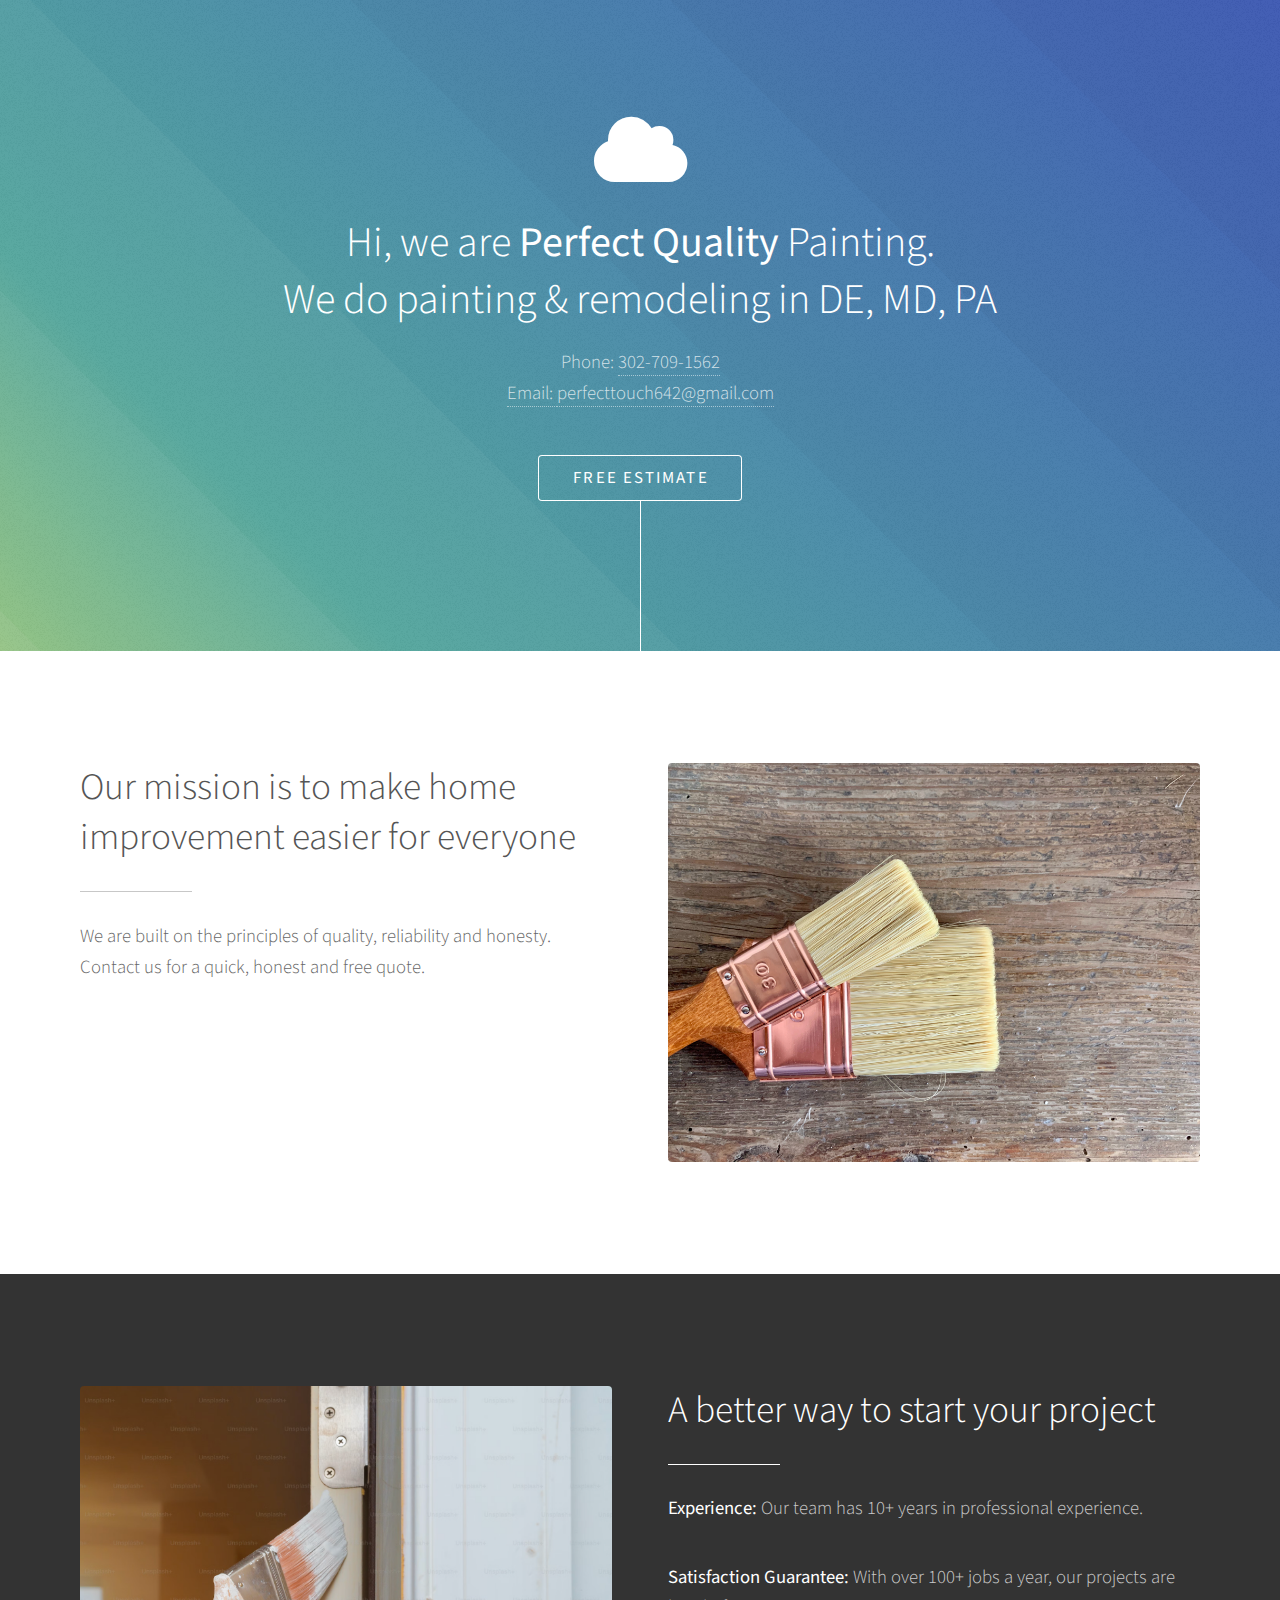
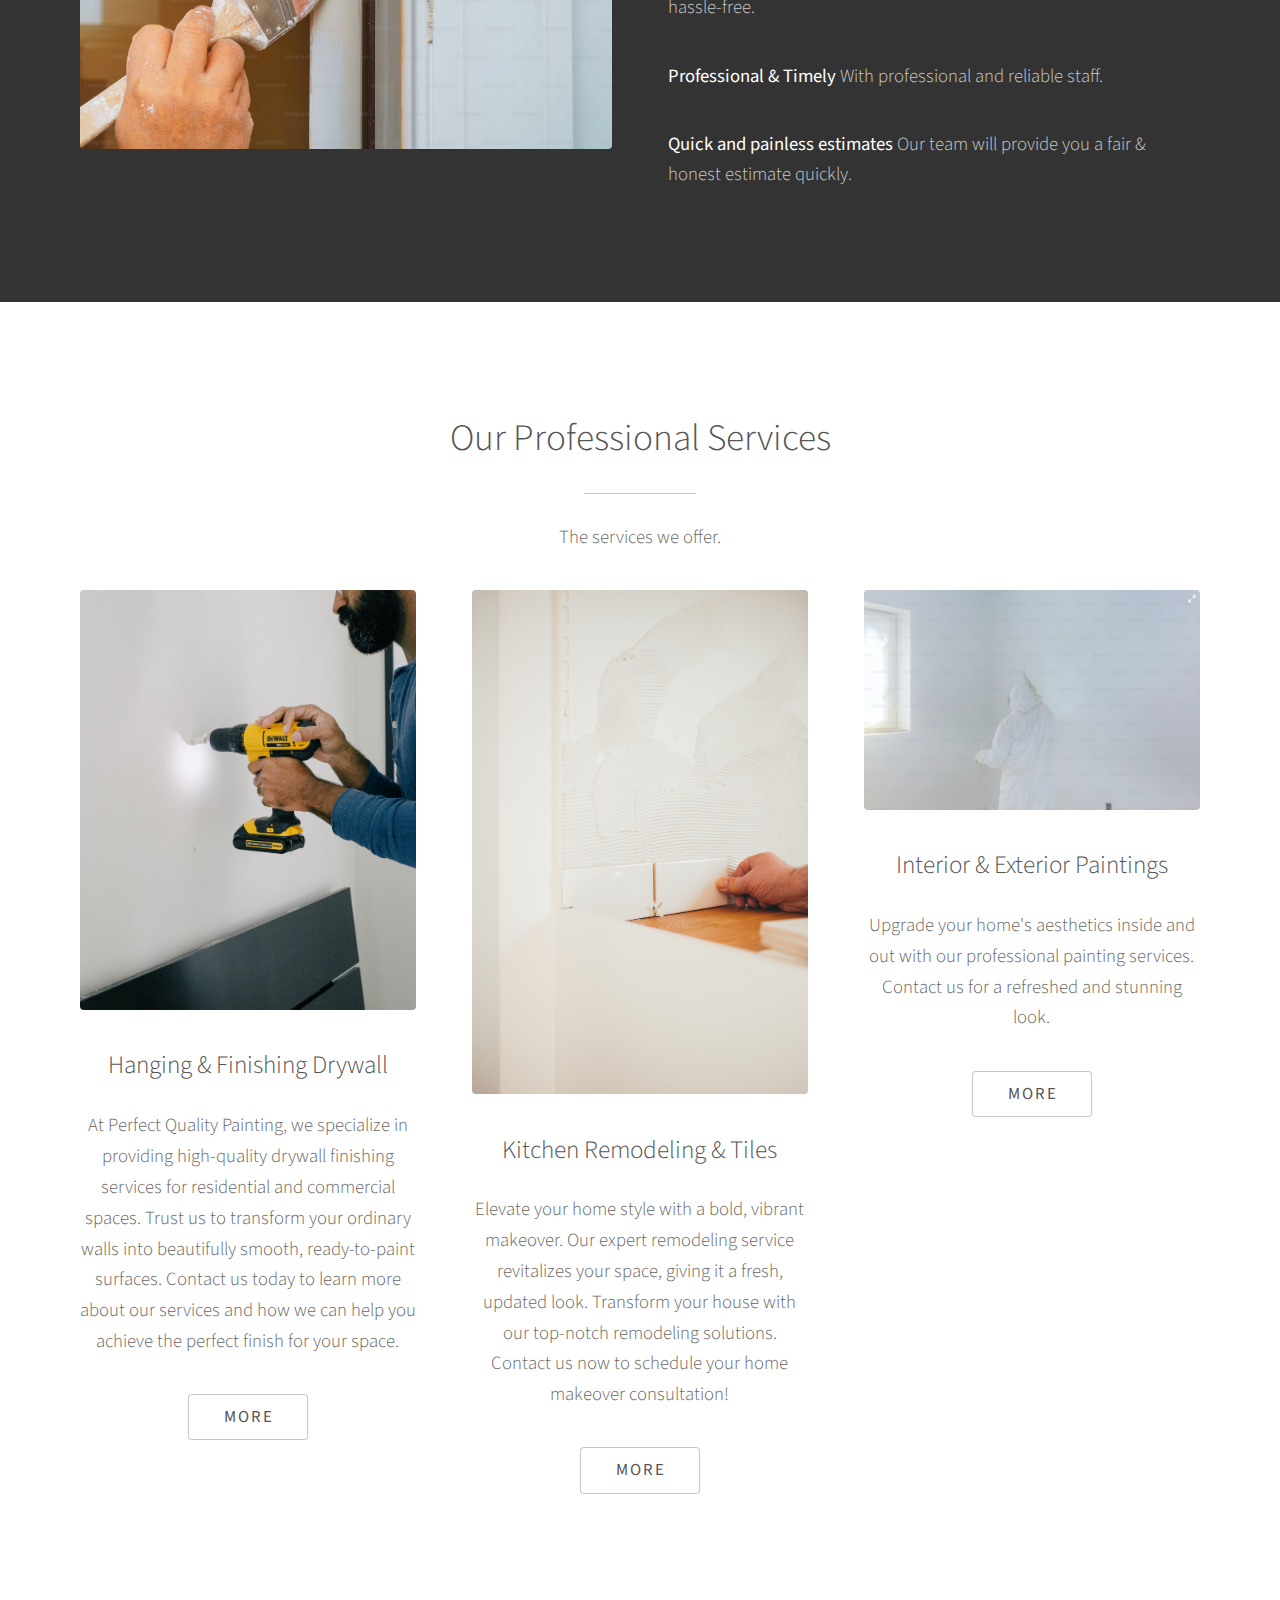
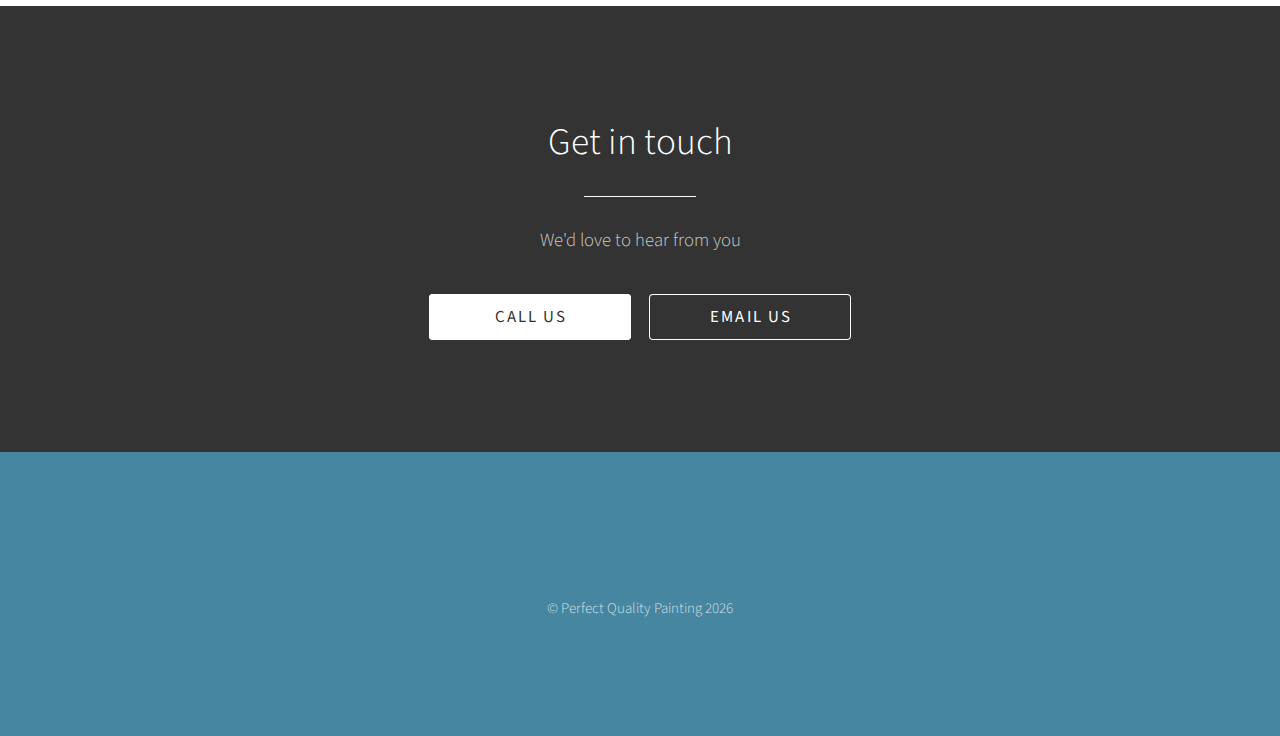
<file: index.html>
<!DOCTYPE HTML>
<html>
	<head>
		
		<meta charset="utf-8" />
		<meta name="viewport" content="width=device-width, initial-scale=1, user-scalable=no" />
		<link rel="stylesheet" href="assets/css/main.css" />
		
		<meta name="description" content="Perfect Quality Painting - Professional Painter Delaware, Pennsylvania, Maryland, New Jersey" />
		<meta name="author" content="Perfect Quality Painting - Professional Painter Delaware, Pennsylvania, Maryland, New Jersey" />
		<title>Perfect Quality Painting - Professional Painter Delaware</title><noscript><link rel="stylesheet" href="assets/css/noscript.css" /></noscript>
	</head>
	<body class="is-preload">

		<!-- Header -->
			<section id="header">
				<div class="inner">
					<span class="icon solid major fa-cloud"></span>
					<h1> Hi, we are <strong>Perfect Quality</strong> Painting. <br />
					We do painting & remodeling in DE, MD, PA </h1>
					<p> Phone: <a href="tel:+13027091562"> 302-709-1562 <br />
						Email: <a href="mailto:perfecttouch642@gmail.com"> perfecttouch642@gmail.com
					</a></p>
					<ul class="actions special">
						<li><a href="tel:+13027091562" class="button">Free Estimate</a></li>
					</ul>
				</div>
			</section>

		<!-- One -->
			<section id="one" class="main style1">
				<div class="container">
					<div class="row gtr-150">
						<div class="col-6 col-12-medium">
							<header class="major">
								<h2>Our mission is to make home improvement easier for everyone</h2>
							</header>
							<p>We are built on the principles of quality, reliability and honesty. 
								Contact us for a quick, honest and free quote.</p>
						</div>
						<div class="col-6 col-12-medium imp-medium">
							<span class="image fit"><img src="images/main.jpeg" alt="" /></span>
						</div>
					</div>
				</div>
			</section>

		<!-- Two -->
			<section id="two" class="main style2">
				<div class="container">
					<div class="row gtr-150">
						<div class="col-6 col-12-medium">
							<ul class="major-icons">
								<span class="image fit"><img src="images/paint.png" alt="" /></span>
							</ul>
						</div>
						<div class="col-6 col-12-medium">
							<header class="major">
								<h2>A better way to start your project</h2>
							</header>
							<p> <strong> Experience: </strong>
								Our team has 10+ years in professional experience.</p>
							<p> <strong> Satisfaction Guarantee: </strong> 
								With over 100+ jobs a year, our projects are hassle-free.</p>
							<p> <strong> Professional & Timely </strong>
								With professional and reliable staff.</p>
							<p> <strong> Quick and painless estimates </strong> Our team will provide you a fair & honest estimate quickly.</p>
						</div>
					</div>
				</div>
			</section>

		<!-- Three -->
			<section id="three" class="main style1 special">
				<div class="container">
					<header class="major">
						<h2>Our Professional Services</h2>
					</header>
					<p>The services we offer.</p>
					<div class="row gtr-150">
						<div class="col-4 col-12-medium">
							<span class="image fit"><img src="images/drywall.jpeg" alt="" /></span>
							<h3>Hanging & Finishing Drywall</h3>
							<p>At Perfect Quality Painting, we specialize in providing high-quality drywall finishing services for residential and commercial spaces. Trust us to transform your ordinary walls into beautifully smooth, ready-to-paint surfaces. Contact us today to learn more about our services and how we can help you achieve the perfect finish for your space.</p>
							<ul class="actions special">
								<li><a href="mailto:perfecttouch642@gmail.com" class="button">More</a></li>
							</ul>
						</div>
						<div class="col-4 col-12-medium">
							<span class="image fit"><img src="images/kitchen-tiles.jpeg" alt="" /></span>
							<h3>Kitchen Remodeling & Tiles </h3>
							<p>Elevate your home style with a bold, vibrant makeover. Our expert remodeling service revitalizes your space, giving it a fresh, updated look. Transform your house with our top-notch remodeling solutions. Contact us now to schedule your home makeover consultation!</p>
							<ul class="actions special">
								<li><a href="mailto:perfecttouch642@gmail.com" class="button">More</a></li>
							</ul>
						</div>
						<div class="col-4 col-12-medium">
							<span class="image fit"><img src="images/painting.png" alt="" /></span>
							<h3>Interior & Exterior Paintings</h3>
							<p>Upgrade your home's aesthetics inside and out with our professional painting services. Contact us for a refreshed and stunning look.</p>
							<ul class="actions special">
								<li><a href="mailto:perfecttouch642@gmail.com" class="button">More</a></li>
							</ul>
						</div>
					</div>
				</div>
			</section>

		<!-- Four -->
			<section id="four" class="main style2 special">
				<div class="container">
					<header class="major">
						<h2>Get in touch</h2>
					</header>
					<p>We'd love to hear from you</p>
					<ul class="actions special">
						<li><a href="tel:+13027091562" class="button wide primary">Call us</a></li>
						<li><a href="mailto:perfecttouch642@gmail.com" class="button wide">Email us</a></li>
					</ul>
				</div>
			</section>


		<!-- Footer -->
			<section id="footer">
				<ul class="copyright">
					<li>&copy; Perfect Quality Painting <script>document.write(new Date().getFullYear());</script> </li>
				</ul>
			</section>

		<!-- Scripts -->
			<script src="assets/js/jquery.min.js"></script>
			<script src="assets/js/jquery.scrolly.min.js"></script>
			<script src="assets/js/browser.min.js"></script>
			<script src="assets/js/breakpoints.min.js"></script>
			<script src="assets/js/util.js"></script>
			<script src="assets/js/main.js"></script>

	</body>
</html>
</file>
<file: assets/css/noscript.css>
/*
	Photon by HTML5 UP
	html5up.net | @ajlkn
	Free for personal and commercial use under the CCA 3.0 license (html5up.net/license)
*/

/* Header */

	body.is-preload #header .inner {
		-moz-transform: none;
		-webkit-transform: none;
		-ms-transform: none;
		transform: none;
		opacity: 1;
	}

		body.is-preload #header .inner .actions {
			-moz-transform: none;
			-webkit-transform: none;
			-ms-transform: none;
			transform: none;
			opacity: 1;
		}

	body.is-preload #header:after {
		opacity: 0;
	}
</file>
<file: assets/css/main.css>
@import url("fontawesome-all.min.css");
@import url("https://fonts.googleapis.com/css?family=Source+Sans+Pro:300,300italic,400,400italic");

/*
	Photon by HTML5 UP
	html5up.net | @ajlkn
	Free for personal and commercial use under the CCA 3.0 license (html5up.net/license)
*/

html, body, div, span, applet, object,
iframe, h1, h2, h3, h4, h5, h6, p, blockquote,
pre, a, abbr, acronym, address, big, cite,
code, del, dfn, em, img, ins, kbd, q, s, samp,
small, strike, strong, sub, sup, tt, var, b,
u, i, center, dl, dt, dd, ol, ul, li, fieldset,
form, label, legend, table, caption, tbody,
tfoot, thead, tr, th, td, article, aside,
canvas, details, embed, figure, figcaption,
footer, header, hgroup, menu, nav, output, ruby,
section, summary, time, mark, audio, video {
	margin: 0;
	padding: 0;
	border: 0;
	font-size: 100%;
	font: inherit;
	vertical-align: baseline;}

article, aside, details, figcaption, figure,
footer, header, hgroup, menu, nav, section {
	display: block;}

body {
	line-height: 1;
}

ol, ul {
	list-style: none;
}

blockquote, q {
	quotes: none;
}

	blockquote:before, blockquote:after, q:before, q:after {
		content: '';
		content: none;
	}

table {
	border-collapse: collapse;
	border-spacing: 0;
}

body {
	-webkit-text-size-adjust: none;
}

mark {
	background-color: transparent;
	color: inherit;
}

input::-moz-focus-inner {
	border: 0;
	padding: 0;
}

input, select, textarea {
	-moz-appearance: none;
	-webkit-appearance: none;
	-ms-appearance: none;
	appearance: none;
}

/* Basic */

	html {
		box-sizing: border-box;
	}

	*, *:before, *:after {
		box-sizing: inherit;
	}

	body {
		background: #fff;
	}

		body.is-preload *, body.is-preload *:before, body.is-preload *:after {
			-moz-animation: none !important;
			-webkit-animation: none !important;
			-ms-animation: none !important;
			animation: none !important;
			-moz-transition: none !important;
			-webkit-transition: none !important;
			-ms-transition: none !important;
			transition: none !important;
		}

	body, input, select, textarea {
		color: #666;
		font-family: "Source Sans Pro", Helvetica, sans-serif;
		font-size: 16pt;
		font-weight: 300;
		line-height: 1.65em;
	}

	a {
		-moz-transition: color 0.2s ease-in-out, border-color 0.2s ease-in-out;
		-webkit-transition: color 0.2s ease-in-out, border-color 0.2s ease-in-out;
		-ms-transition: color 0.2s ease-in-out, border-color 0.2s ease-in-out;
		transition: color 0.2s ease-in-out, border-color 0.2s ease-in-out;
		border-bottom: dotted 1px #666;
		color: inherit;
		text-decoration: none;
	}

		a:hover {
			border-bottom-color: transparent !important;
			color: #6bd4c8;
		}

	strong, b {
		color: #555;
		font-weight: 400;
	}

	em, i {
		font-style: italic;
	}

	p {
		margin: 0 0 2em 0;
	}

	h1, h2, h3, h4, h5, h6 {
		color: #555;
		line-height: 1em;
		margin: 0 0 1em 0;
	}

		h1 a, h2 a, h3 a, h4 a, h5 a, h6 a {
			color: inherit;
			text-decoration: none;
		}

	h1 {
		font-size: 2.25em;
		line-height: 1.35em;
	}

	h2 {
		font-size: 2em;
		line-height: 1.35em;
	}

	h3 {
		font-size: 1.35em;
		line-height: 1.5em;
	}

	h4 {
		font-size: 1.25em;
		line-height: 1.5em;
	}

	h5 {
		font-size: 0.9em;
		line-height: 1.5em;
	}

	h6 {
		font-size: 0.7em;
		line-height: 1.5em;
	}

	sub {
		font-size: 0.8em;
		position: relative;
		top: 0.5em;
	}

	sup {
		font-size: 0.8em;
		position: relative;
		top: -0.5em;
	}

	hr {
		border: 0;
		border-bottom: solid 1px rgba(144, 144, 144, 0.5);
		margin: 2em 0;
	}

		hr.major {
			margin: 3em 0;
		}

	blockquote {
		border-left: solid 4px rgba(144, 144, 144, 0.5);
		font-style: italic;
		margin: 0 0 2em 0;
		padding: 0.5em 0 0.5em 2em;
	}

	code {
		background: rgba(144, 144, 144, 0.075);
		border-radius: 4px;
		border: solid 1px rgba(144, 144, 144, 0.5);
		font-family: "Courier New", monospace;
		font-size: 0.9em;
		margin: 0 0.25em;
		padding: 0.25em 0.65em;
	}

	pre {
		-webkit-overflow-scrolling: touch;
		font-family: "Courier New", monospace;
		font-size: 0.9em;
		margin: 0 0 2em 0;
	}

		pre code {
			display: block;
			line-height: 1.75em;
			padding: 1em 1.5em;
			overflow-x: auto;
		}

	.align-left {
		text-align: left;
	}

	.align-center {
		text-align: center;
	}

	.align-right {
		text-align: right;
	}

/* Container */

	.container {
		margin: 0 auto;
		max-width: calc(100% - 4em);
		width: 60em;
	}

		.container.xsmall {
			width: 15em;
		}

		.container.small {
			width: 30em;
		}

		.container.medium {
			width: 45em;
		}

		.container.large {
			width: 75em;
		}

		.container.xlarge {
			width: 90em;
		}

		.container.max {
			width: 100%;
		}

		@media screen and (max-width: 980px) {

			.container {
				max-width: 100% !important;
				width: 100% !important;
			}

		}

		@media screen and (max-width: 480px) {

			.container {
				max-width: calc(100% - 3em);
			}

		}

/* Row */

	.row {
		display: flex;
		flex-wrap: wrap;
		box-sizing: border-box;
		align-items: stretch;
	}

		.row > * {
			box-sizing: border-box;
		}

		.row.gtr-uniform > * > :last-child {
			margin-bottom: 0;
		}

		.row.aln-left {
			justify-content: flex-start;
		}

		.row.aln-center {
			justify-content: center;
		}

		.row.aln-right {
			justify-content: flex-end;
		}

		.row.aln-top {
			align-items: flex-start;
		}

		.row.aln-middle {
			align-items: center;
		}

		.row.aln-bottom {
			align-items: flex-end;
		}

		.row > .imp {
			order: -1;
		}

		.row > .col-1 {
			width: 8.33333%;
		}

		.row > .off-1 {
			margin-left: 8.33333%;
		}

		.row > .col-2 {
			width: 16.66667%;
		}

		.row > .off-2 {
			margin-left: 16.66667%;
		}

		.row > .col-3 {
			width: 25%;
		}

		.row > .off-3 {
			margin-left: 25%;
		}

		.row > .col-4 {
			width: 33.33333%;
		}

		.row > .off-4 {
			margin-left: 33.33333%;
		}

		.row > .col-5 {
			width: 41.66667%;
		}

		.row > .off-5 {
			margin-left: 41.66667%;
		}

		.row > .col-6 {
			width: 50%;
		}

		.row > .off-6 {
			margin-left: 50%;
		}

		.row > .col-7 {
			width: 58.33333%;
		}

		.row > .off-7 {
			margin-left: 58.33333%;
		}

		.row > .col-8 {
			width: 66.66667%;
		}

		.row > .off-8 {
			margin-left: 66.66667%;
		}

		.row > .col-9 {
			width: 75%;
		}

		.row > .off-9 {
			margin-left: 75%;
		}

		.row > .col-10 {
			width: 83.33333%;
		}

		.row > .off-10 {
			margin-left: 83.33333%;
		}

		.row > .col-11 {
			width: 91.66667%;
		}

		.row > .off-11 {
			margin-left: 91.66667%;
		}

		.row > .col-12 {
			width: 100%;
		}

		.row > .off-12 {
			margin-left: 100%;
		}

		.row.gtr-0 {
			margin-top: 0;
			margin-left: 0em;
		}

			.row.gtr-0 > * {
				padding: 0 0 0 0em;
			}

			.row.gtr-0.gtr-uniform {
				margin-top: 0em;
			}

				.row.gtr-0.gtr-uniform > * {
					padding-top: 0em;
				}

		.row.gtr-25 {
			margin-top: 0;
			margin-left: -0.5em;
		}

			.row.gtr-25 > * {
				padding: 0 0 0 0.5em;
			}

			.row.gtr-25.gtr-uniform {
				margin-top: -0.5em;
			}

				.row.gtr-25.gtr-uniform > * {
					padding-top: 0.5em;
				}

		.row.gtr-50 {
			margin-top: 0;
			margin-left: -1em;
		}

			.row.gtr-50 > * {
				padding: 0 0 0 1em;
			}

			.row.gtr-50.gtr-uniform {
				margin-top: -1em;
			}

				.row.gtr-50.gtr-uniform > * {
					padding-top: 1em;
				}

		.row {
			margin-top: 0;
			margin-left: -2em;
		}

			.row > * {
				padding: 0 0 0 2em;
			}

			.row.gtr-uniform {
				margin-top: -2em;
			}

				.row.gtr-uniform > * {
					padding-top: 2em;
				}

		.row.gtr-150 {
			margin-top: 0;
			margin-left: -3em;
		}

			.row.gtr-150 > * {
				padding: 0 0 0 3em;
			}

			.row.gtr-150.gtr-uniform {
				margin-top: -3em;
			}

				.row.gtr-150.gtr-uniform > * {
					padding-top: 3em;
				}

		.row.gtr-200 {
			margin-top: 0;
			margin-left: -4em;
		}

			.row.gtr-200 > * {
				padding: 0 0 0 4em;
			}

			.row.gtr-200.gtr-uniform {
				margin-top: -4em;
			}

				.row.gtr-200.gtr-uniform > * {
					padding-top: 4em;
				}

		@media screen and (max-width: 1680px) {

			.row {
				display: flex;
				flex-wrap: wrap;
				box-sizing: border-box;
				align-items: stretch;
			}

				.row > * {
					box-sizing: border-box;
				}

				.row.gtr-uniform > * > :last-child {
					margin-bottom: 0;
				}

				.row.aln-left {
					justify-content: flex-start;
				}

				.row.aln-center {
					justify-content: center;
				}

				.row.aln-right {
					justify-content: flex-end;
				}

				.row.aln-top {
					align-items: flex-start;
				}

				.row.aln-middle {
					align-items: center;
				}

				.row.aln-bottom {
					align-items: flex-end;
				}

				.row > .imp-xlarge {
					order: -1;
				}

				.row > .col-1-xlarge {
					width: 8.33333%;
				}

				.row > .off-1-xlarge {
					margin-left: 8.33333%;
				}

				.row > .col-2-xlarge {
					width: 16.66667%;
				}

				.row > .off-2-xlarge {
					margin-left: 16.66667%;
				}

				.row > .col-3-xlarge {
					width: 25%;
				}

				.row > .off-3-xlarge {
					margin-left: 25%;
				}

				.row > .col-4-xlarge {
					width: 33.33333%;
				}

				.row > .off-4-xlarge {
					margin-left: 33.33333%;
				}

				.row > .col-5-xlarge {
					width: 41.66667%;
				}

				.row > .off-5-xlarge {
					margin-left: 41.66667%;
				}

				.row > .col-6-xlarge {
					width: 50%;
				}

				.row > .off-6-xlarge {
					margin-left: 50%;
				}

				.row > .col-7-xlarge {
					width: 58.33333%;
				}

				.row > .off-7-xlarge {
					margin-left: 58.33333%;
				}

				.row > .col-8-xlarge {
					width: 66.66667%;
				}

				.row > .off-8-xlarge {
					margin-left: 66.66667%;
				}

				.row > .col-9-xlarge {
					width: 75%;
				}

				.row > .off-9-xlarge {
					margin-left: 75%;
				}

				.row > .col-10-xlarge {
					width: 83.33333%;
				}

				.row > .off-10-xlarge {
					margin-left: 83.33333%;
				}

				.row > .col-11-xlarge {
					width: 91.66667%;
				}

				.row > .off-11-xlarge {
					margin-left: 91.66667%;
				}

				.row > .col-12-xlarge {
					width: 100%;
				}

				.row > .off-12-xlarge {
					margin-left: 100%;
				}

				.row.gtr-0 {
					margin-top: 0;
					margin-left: 0em;
				}

					.row.gtr-0 > * {
						padding: 0 0 0 0em;
					}

					.row.gtr-0.gtr-uniform {
						margin-top: 0em;
					}

						.row.gtr-0.gtr-uniform > * {
							padding-top: 0em;
						}

				.row.gtr-25 {
					margin-top: 0;
					margin-left: -0.5em;
				}

					.row.gtr-25 > * {
						padding: 0 0 0 0.5em;
					}

					.row.gtr-25.gtr-uniform {
						margin-top: -0.5em;
					}

						.row.gtr-25.gtr-uniform > * {
							padding-top: 0.5em;
						}

				.row.gtr-50 {
					margin-top: 0;
					margin-left: -1em;
				}

					.row.gtr-50 > * {
						padding: 0 0 0 1em;
					}

					.row.gtr-50.gtr-uniform {
						margin-top: -1em;
					}

						.row.gtr-50.gtr-uniform > * {
							padding-top: 1em;
						}

				.row {
					margin-top: 0;
					margin-left: -2em;
				}

					.row > * {
						padding: 0 0 0 2em;
					}

					.row.gtr-uniform {
						margin-top: -2em;
					}

						.row.gtr-uniform > * {
							padding-top: 2em;
						}

				.row.gtr-150 {
					margin-top: 0;
					margin-left: -3em;
				}

					.row.gtr-150 > * {
						padding: 0 0 0 3em;
					}

					.row.gtr-150.gtr-uniform {
						margin-top: -3em;
					}

						.row.gtr-150.gtr-uniform > * {
							padding-top: 3em;
						}

				.row.gtr-200 {
					margin-top: 0;
					margin-left: -4em;
				}

					.row.gtr-200 > * {
						padding: 0 0 0 4em;
					}

					.row.gtr-200.gtr-uniform {
						margin-top: -4em;
					}

						.row.gtr-200.gtr-uniform > * {
							padding-top: 4em;
						}

		}

		@media screen and (max-width: 1140px) {

			.row {
				display: flex;
				flex-wrap: wrap;
				box-sizing: border-box;
				align-items: stretch;
			}

				.row > * {
					box-sizing: border-box;
				}

				.row.gtr-uniform > * > :last-child {
					margin-bottom: 0;
				}

				.row.aln-left {
					justify-content: flex-start;
				}

				.row.aln-center {
					justify-content: center;
				}

				.row.aln-right {
					justify-content: flex-end;
				}

				.row.aln-top {
					align-items: flex-start;
				}

				.row.aln-middle {
					align-items: center;
				}

				.row.aln-bottom {
					align-items: flex-end;
				}

				.row > .imp-large {
					order: -1;
				}

				.row > .col-1-large {
					width: 8.33333%;
				}

				.row > .off-1-large {
					margin-left: 8.33333%;
				}

				.row > .col-2-large {
					width: 16.66667%;
				}

				.row > .off-2-large {
					margin-left: 16.66667%;
				}

				.row > .col-3-large {
					width: 25%;
				}

				.row > .off-3-large {
					margin-left: 25%;
				}

				.row > .col-4-large {
					width: 33.33333%;
				}

				.row > .off-4-large {
					margin-left: 33.33333%;
				}

				.row > .col-5-large {
					width: 41.66667%;
				}

				.row > .off-5-large {
					margin-left: 41.66667%;
				}

				.row > .col-6-large {
					width: 50%;
				}

				.row > .off-6-large {
					margin-left: 50%;
				}

				.row > .col-7-large {
					width: 58.33333%;
				}

				.row > .off-7-large {
					margin-left: 58.33333%;
				}

				.row > .col-8-large {
					width: 66.66667%;
				}

				.row > .off-8-large {
					margin-left: 66.66667%;
				}

				.row > .col-9-large {
					width: 75%;
				}

				.row > .off-9-large {
					margin-left: 75%;
				}

				.row > .col-10-large {
					width: 83.33333%;
				}

				.row > .off-10-large {
					margin-left: 83.33333%;
				}

				.row > .col-11-large {
					width: 91.66667%;
				}

				.row > .off-11-large {
					margin-left: 91.66667%;
				}

				.row > .col-12-large {
					width: 100%;
				}

				.row > .off-12-large {
					margin-left: 100%;
				}

				.row.gtr-0 {
					margin-top: 0;
					margin-left: 0em;
				}

					.row.gtr-0 > * {
						padding: 0 0 0 0em;
					}

					.row.gtr-0.gtr-uniform {
						margin-top: 0em;
					}

						.row.gtr-0.gtr-uniform > * {
							padding-top: 0em;
						}

				.row.gtr-25 {
					margin-top: 0;
					margin-left: -0.5em;
				}

					.row.gtr-25 > * {
						padding: 0 0 0 0.5em;
					}

					.row.gtr-25.gtr-uniform {
						margin-top: -0.5em;
					}

						.row.gtr-25.gtr-uniform > * {
							padding-top: 0.5em;
						}

				.row.gtr-50 {
					margin-top: 0;
					margin-left: -1em;
				}

					.row.gtr-50 > * {
						padding: 0 0 0 1em;
					}

					.row.gtr-50.gtr-uniform {
						margin-top: -1em;
					}

						.row.gtr-50.gtr-uniform > * {
							padding-top: 1em;
						}

				.row {
					margin-top: 0;
					margin-left: -2em;
				}

					.row > * {
						padding: 0 0 0 2em;
					}

					.row.gtr-uniform {
						margin-top: -2em;
					}

						.row.gtr-uniform > * {
							padding-top: 2em;
						}

				.row.gtr-150 {
					margin-top: 0;
					margin-left: -3em;
				}

					.row.gtr-150 > * {
						padding: 0 0 0 3em;
					}

					.row.gtr-150.gtr-uniform {
						margin-top: -3em;
					}

						.row.gtr-150.gtr-uniform > * {
							padding-top: 3em;
						}

				.row.gtr-200 {
					margin-top: 0;
					margin-left: -4em;
				}

					.row.gtr-200 > * {
						padding: 0 0 0 4em;
					}

					.row.gtr-200.gtr-uniform {
						margin-top: -4em;
					}

						.row.gtr-200.gtr-uniform > * {
							padding-top: 4em;
						}

		}

		@media screen and (max-width: 980px) {

			.row {
				display: flex;
				flex-wrap: wrap;
				box-sizing: border-box;
				align-items: stretch;
			}

				.row > * {
					box-sizing: border-box;
				}

				.row.gtr-uniform > * > :last-child {
					margin-bottom: 0;
				}

				.row.aln-left {
					justify-content: flex-start;
				}

				.row.aln-center {
					justify-content: center;
				}

				.row.aln-right {
					justify-content: flex-end;
				}

				.row.aln-top {
					align-items: flex-start;
				}

				.row.aln-middle {
					align-items: center;
				}

				.row.aln-bottom {
					align-items: flex-end;
				}

				.row > .imp-medium {
					order: -1;
				}

				.row > .col-1-medium {
					width: 8.33333%;
				}

				.row > .off-1-medium {
					margin-left: 8.33333%;
				}

				.row > .col-2-medium {
					width: 16.66667%;
				}

				.row > .off-2-medium {
					margin-left: 16.66667%;
				}

				.row > .col-3-medium {
					width: 25%;
				}

				.row > .off-3-medium {
					margin-left: 25%;
				}

				.row > .col-4-medium {
					width: 33.33333%;
				}

				.row > .off-4-medium {
					margin-left: 33.33333%;
				}

				.row > .col-5-medium {
					width: 41.66667%;
				}

				.row > .off-5-medium {
					margin-left: 41.66667%;
				}

				.row > .col-6-medium {
					width: 50%;
				}

				.row > .off-6-medium {
					margin-left: 50%;
				}

				.row > .col-7-medium {
					width: 58.33333%;
				}

				.row > .off-7-medium {
					margin-left: 58.33333%;
				}

				.row > .col-8-medium {
					width: 66.66667%;
				}

				.row > .off-8-medium {
					margin-left: 66.66667%;
				}

				.row > .col-9-medium {
					width: 75%;
				}

				.row > .off-9-medium {
					margin-left: 75%;
				}

				.row > .col-10-medium {
					width: 83.33333%;
				}

				.row > .off-10-medium {
					margin-left: 83.33333%;
				}

				.row > .col-11-medium {
					width: 91.66667%;
				}

				.row > .off-11-medium {
					margin-left: 91.66667%;
				}

				.row > .col-12-medium {
					width: 100%;
				}

				.row > .off-12-medium {
					margin-left: 100%;
				}

				.row.gtr-0 {
					margin-top: 0;
					margin-left: 0em;
				}

					.row.gtr-0 > * {
						padding: 0 0 0 0em;
					}

					.row.gtr-0.gtr-uniform {
						margin-top: 0em;
					}

						.row.gtr-0.gtr-uniform > * {
							padding-top: 0em;
						}

				.row.gtr-25 {
					margin-top: 0;
					margin-left: -0.5em;
				}

					.row.gtr-25 > * {
						padding: 0 0 0 0.5em;
					}

					.row.gtr-25.gtr-uniform {
						margin-top: -0.5em;
					}

						.row.gtr-25.gtr-uniform > * {
							padding-top: 0.5em;
						}

				.row.gtr-50 {
					margin-top: 0;
					margin-left: -1em;
				}

					.row.gtr-50 > * {
						padding: 0 0 0 1em;
					}

					.row.gtr-50.gtr-uniform {
						margin-top: -1em;
					}

						.row.gtr-50.gtr-uniform > * {
							padding-top: 1em;
						}

				.row {
					margin-top: 0;
					margin-left: -2em;
				}

					.row > * {
						padding: 0 0 0 2em;
					}

					.row.gtr-uniform {
						margin-top: -2em;
					}

						.row.gtr-uniform > * {
							padding-top: 2em;
						}

				.row.gtr-150 {
					margin-top: 0;
					margin-left: -3em;
				}

					.row.gtr-150 > * {
						padding: 0 0 0 3em;
					}

					.row.gtr-150.gtr-uniform {
						margin-top: -3em;
					}

						.row.gtr-150.gtr-uniform > * {
							padding-top: 3em;
						}

				.row.gtr-200 {
					margin-top: 0;
					margin-left: -4em;
				}

					.row.gtr-200 > * {
						padding: 0 0 0 4em;
					}

					.row.gtr-200.gtr-uniform {
						margin-top: -4em;
					}

						.row.gtr-200.gtr-uniform > * {
							padding-top: 4em;
						}

		}

		@media screen and (max-width: 736px) {

			.row {
				display: flex;
				flex-wrap: wrap;
				box-sizing: border-box;
				align-items: stretch;
			}

				.row > * {
					box-sizing: border-box;
				}

				.row.gtr-uniform > * > :last-child {
					margin-bottom: 0;
				}

				.row.aln-left {
					justify-content: flex-start;
				}

				.row.aln-center {
					justify-content: center;
				}

				.row.aln-right {
					justify-content: flex-end;
				}

				.row.aln-top {
					align-items: flex-start;
				}

				.row.aln-middle {
					align-items: center;
				}

				.row.aln-bottom {
					align-items: flex-end;
				}

				.row > .imp-small {
					order: -1;
				}

				.row > .col-1-small {
					width: 8.33333%;
				}

				.row > .off-1-small {
					margin-left: 8.33333%;
				}

				.row > .col-2-small {
					width: 16.66667%;
				}

				.row > .off-2-small {
					margin-left: 16.66667%;
				}

				.row > .col-3-small {
					width: 25%;
				}

				.row > .off-3-small {
					margin-left: 25%;
				}

				.row > .col-4-small {
					width: 33.33333%;
				}

				.row > .off-4-small {
					margin-left: 33.33333%;
				}

				.row > .col-5-small {
					width: 41.66667%;
				}

				.row > .off-5-small {
					margin-left: 41.66667%;
				}

				.row > .col-6-small {
					width: 50%;
				}

				.row > .off-6-small {
					margin-left: 50%;
				}

				.row > .col-7-small {
					width: 58.33333%;
				}

				.row > .off-7-small {
					margin-left: 58.33333%;
				}

				.row > .col-8-small {
					width: 66.66667%;
				}

				.row > .off-8-small {
					margin-left: 66.66667%;
				}

				.row > .col-9-small {
					width: 75%;
				}

				.row > .off-9-small {
					margin-left: 75%;
				}

				.row > .col-10-small {
					width: 83.33333%;
				}

				.row > .off-10-small {
					margin-left: 83.33333%;
				}

				.row > .col-11-small {
					width: 91.66667%;
				}

				.row > .off-11-small {
					margin-left: 91.66667%;
				}

				.row > .col-12-small {
					width: 100%;
				}

				.row > .off-12-small {
					margin-left: 100%;
				}

				.row.gtr-0 {
					margin-top: 0;
					margin-left: 0em;
				}

					.row.gtr-0 > * {
						padding: 0 0 0 0em;
					}

					.row.gtr-0.gtr-uniform {
						margin-top: 0em;
					}

						.row.gtr-0.gtr-uniform > * {
							padding-top: 0em;
						}

				.row.gtr-25 {
					margin-top: 0;
					margin-left: -0.5em;
				}

					.row.gtr-25 > * {
						padding: 0 0 0 0.5em;
					}

					.row.gtr-25.gtr-uniform {
						margin-top: -0.5em;
					}

						.row.gtr-25.gtr-uniform > * {
							padding-top: 0.5em;
						}

				.row.gtr-50 {
					margin-top: 0;
					margin-left: -1em;
				}

					.row.gtr-50 > * {
						padding: 0 0 0 1em;
					}

					.row.gtr-50.gtr-uniform {
						margin-top: -1em;
					}

						.row.gtr-50.gtr-uniform > * {
							padding-top: 1em;
						}

				.row {
					margin-top: 0;
					margin-left: -2em;
				}

					.row > * {
						padding: 0 0 0 2em;
					}

					.row.gtr-uniform {
						margin-top: -2em;
					}

						.row.gtr-uniform > * {
							padding-top: 2em;
						}

				.row.gtr-150 {
					margin-top: 0;
					margin-left: -3em;
				}

					.row.gtr-150 > * {
						padding: 0 0 0 3em;
					}

					.row.gtr-150.gtr-uniform {
						margin-top: -3em;
					}

						.row.gtr-150.gtr-uniform > * {
							padding-top: 3em;
						}

				.row.gtr-200 {
					margin-top: 0;
					margin-left: -4em;
				}

					.row.gtr-200 > * {
						padding: 0 0 0 4em;
					}

					.row.gtr-200.gtr-uniform {
						margin-top: -4em;
					}

						.row.gtr-200.gtr-uniform > * {
							padding-top: 4em;
						}

		}

		@media screen and (max-width: 480px) {

			.row {
				display: flex;
				flex-wrap: wrap;
				box-sizing: border-box;
				align-items: stretch;
			}

				.row > * {
					box-sizing: border-box;
				}

				.row.gtr-uniform > * > :last-child {
					margin-bottom: 0;
				}

				.row.aln-left {
					justify-content: flex-start;
				}

				.row.aln-center {
					justify-content: center;
				}

				.row.aln-right {
					justify-content: flex-end;
				}

				.row.aln-top {
					align-items: flex-start;
				}

				.row.aln-middle {
					align-items: center;
				}

				.row.aln-bottom {
					align-items: flex-end;
				}

				.row > .imp-xsmall {
					order: -1;
				}

				.row > .col-1-xsmall {
					width: 8.33333%;
				}

				.row > .off-1-xsmall {
					margin-left: 8.33333%;
				}

				.row > .col-2-xsmall {
					width: 16.66667%;
				}

				.row > .off-2-xsmall {
					margin-left: 16.66667%;
				}

				.row > .col-3-xsmall {
					width: 25%;
				}

				.row > .off-3-xsmall {
					margin-left: 25%;
				}

				.row > .col-4-xsmall {
					width: 33.33333%;
				}

				.row > .off-4-xsmall {
					margin-left: 33.33333%;
				}

				.row > .col-5-xsmall {
					width: 41.66667%;
				}

				.row > .off-5-xsmall {
					margin-left: 41.66667%;
				}

				.row > .col-6-xsmall {
					width: 50%;
				}

				.row > .off-6-xsmall {
					margin-left: 50%;
				}

				.row > .col-7-xsmall {
					width: 58.33333%;
				}

				.row > .off-7-xsmall {
					margin-left: 58.33333%;
				}

				.row > .col-8-xsmall {
					width: 66.66667%;
				}

				.row > .off-8-xsmall {
					margin-left: 66.66667%;
				}

				.row > .col-9-xsmall {
					width: 75%;
				}

				.row > .off-9-xsmall {
					margin-left: 75%;
				}

				.row > .col-10-xsmall {
					width: 83.33333%;
				}

				.row > .off-10-xsmall {
					margin-left: 83.33333%;
				}

				.row > .col-11-xsmall {
					width: 91.66667%;
				}

				.row > .off-11-xsmall {
					margin-left: 91.66667%;
				}

				.row > .col-12-xsmall {
					width: 100%;
				}

				.row > .off-12-xsmall {
					margin-left: 100%;
				}

				.row.gtr-0 {
					margin-top: 0;
					margin-left: 0em;
				}

					.row.gtr-0 > * {
						padding: 0 0 0 0em;
					}

					.row.gtr-0.gtr-uniform {
						margin-top: 0em;
					}

						.row.gtr-0.gtr-uniform > * {
							padding-top: 0em;
						}

				.row.gtr-25 {
					margin-top: 0;
					margin-left: -0.5em;
				}

					.row.gtr-25 > * {
						padding: 0 0 0 0.5em;
					}

					.row.gtr-25.gtr-uniform {
						margin-top: -0.5em;
					}

						.row.gtr-25.gtr-uniform > * {
							padding-top: 0.5em;
						}

				.row.gtr-50 {
					margin-top: 0;
					margin-left: -1em;
				}

					.row.gtr-50 > * {
						padding: 0 0 0 1em;
					}

					.row.gtr-50.gtr-uniform {
						margin-top: -1em;
					}

						.row.gtr-50.gtr-uniform > * {
							padding-top: 1em;
						}

				.row {
					margin-top: 0;
					margin-left: -2em;
				}

					.row > * {
						padding: 0 0 0 2em;
					}

					.row.gtr-uniform {
						margin-top: -2em;
					}

						.row.gtr-uniform > * {
							padding-top: 2em;
						}

				.row.gtr-150 {
					margin-top: 0;
					margin-left: -3em;
				}

					.row.gtr-150 > * {
						padding: 0 0 0 3em;
					}

					.row.gtr-150.gtr-uniform {
						margin-top: -3em;
					}

						.row.gtr-150.gtr-uniform > * {
							padding-top: 3em;
						}

				.row.gtr-200 {
					margin-top: 0;
					margin-left: -4em;
				}

					.row.gtr-200 > * {
						padding: 0 0 0 4em;
					}

					.row.gtr-200.gtr-uniform {
						margin-top: -4em;
					}

						.row.gtr-200.gtr-uniform > * {
							padding-top: 4em;
						}

		}

		@media screen and (max-width: 320px) {

			.row {
				display: flex;
				flex-wrap: wrap;
				box-sizing: border-box;
				align-items: stretch;
			}

				.row > * {
					box-sizing: border-box;
				}

				.row.gtr-uniform > * > :last-child {
					margin-bottom: 0;
				}

				.row.aln-left {
					justify-content: flex-start;
				}

				.row.aln-center {
					justify-content: center;
				}

				.row.aln-right {
					justify-content: flex-end;
				}

				.row.aln-top {
					align-items: flex-start;
				}

				.row.aln-middle {
					align-items: center;
				}

				.row.aln-bottom {
					align-items: flex-end;
				}

				.row > .imp-xxsmall {
					order: -1;
				}

				.row > .col-1-xxsmall {
					width: 8.33333%;
				}

				.row > .off-1-xxsmall {
					margin-left: 8.33333%;
				}

				.row > .col-2-xxsmall {
					width: 16.66667%;
				}

				.row > .off-2-xxsmall {
					margin-left: 16.66667%;
				}

				.row > .col-3-xxsmall {
					width: 25%;
				}

				.row > .off-3-xxsmall {
					margin-left: 25%;
				}

				.row > .col-4-xxsmall {
					width: 33.33333%;
				}

				.row > .off-4-xxsmall {
					margin-left: 33.33333%;
				}

				.row > .col-5-xxsmall {
					width: 41.66667%;
				}

				.row > .off-5-xxsmall {
					margin-left: 41.66667%;
				}

				.row > .col-6-xxsmall {
					width: 50%;
				}

				.row > .off-6-xxsmall {
					margin-left: 50%;
				}

				.row > .col-7-xxsmall {
					width: 58.33333%;
				}

				.row > .off-7-xxsmall {
					margin-left: 58.33333%;
				}

				.row > .col-8-xxsmall {
					width: 66.66667%;
				}

				.row > .off-8-xxsmall {
					margin-left: 66.66667%;
				}

				.row > .col-9-xxsmall {
					width: 75%;
				}

				.row > .off-9-xxsmall {
					margin-left: 75%;
				}

				.row > .col-10-xxsmall {
					width: 83.33333%;
				}

				.row > .off-10-xxsmall {
					margin-left: 83.33333%;
				}

				.row > .col-11-xxsmall {
					width: 91.66667%;
				}

				.row > .off-11-xxsmall {
					margin-left: 91.66667%;
				}

				.row > .col-12-xxsmall {
					width: 100%;
				}

				.row > .off-12-xxsmall {
					margin-left: 100%;
				}

				.row.gtr-0 {
					margin-top: 0;
					margin-left: 0em;
				}

					.row.gtr-0 > * {
						padding: 0 0 0 0em;
					}

					.row.gtr-0.gtr-uniform {
						margin-top: 0em;
					}

						.row.gtr-0.gtr-uniform > * {
							padding-top: 0em;
						}

				.row.gtr-25 {
					margin-top: 0;
					margin-left: -0.5em;
				}

					.row.gtr-25 > * {
						padding: 0 0 0 0.5em;
					}

					.row.gtr-25.gtr-uniform {
						margin-top: -0.5em;
					}

						.row.gtr-25.gtr-uniform > * {
							padding-top: 0.5em;
						}

				.row.gtr-50 {
					margin-top: 0;
					margin-left: -1em;
				}

					.row.gtr-50 > * {
						padding: 0 0 0 1em;
					}

					.row.gtr-50.gtr-uniform {
						margin-top: -1em;
					}

						.row.gtr-50.gtr-uniform > * {
							padding-top: 1em;
						}

				.row {
					margin-top: 0;
					margin-left: -2em;
				}

					.row > * {
						padding: 0 0 0 2em;
					}

					.row.gtr-uniform {
						margin-top: -2em;
					}

						.row.gtr-uniform > * {
							padding-top: 2em;
						}

				.row.gtr-150 {
					margin-top: 0;
					margin-left: -3em;
				}

					.row.gtr-150 > * {
						padding: 0 0 0 3em;
					}

					.row.gtr-150.gtr-uniform {
						margin-top: -3em;
					}

						.row.gtr-150.gtr-uniform > * {
							padding-top: 3em;
						}

				.row.gtr-200 {
					margin-top: 0;
					margin-left: -4em;
				}

					.row.gtr-200 > * {
						padding: 0 0 0 4em;
					}

					.row.gtr-200.gtr-uniform {
						margin-top: -4em;
					}

						.row.gtr-200.gtr-uniform > * {
							padding-top: 4em;
						}

		}

/* Section/Article */

	section.special, article.special {
		text-align: center;
	}

	header p {
		color: #999;
		margin: 0 0 1.5em 0;
		position: relative;
	}

	header h2 + p {
		font-size: 1.25em;
		line-height: 1.5em;
		margin-top: -1em;
	}

	header h3 + p {
		font-size: 1.1em;
		line-height: 1.5em;
		margin-top: -0.8em;
	}

	header h4 + p,
	header h5 + p,
	header h6 + p {
		font-size: 0.9em;
		line-height: 1.5em;
		margin-top: -0.6em;
	}

	header.major {
		margin: 0 0 1em 0;
	}

		header.major:after {
			background: rgba(144, 144, 144, 0.5);
			content: '';
			display: inline-block;
			height: 1px;
			margin-top: 1.5em;
			width: 6em;
		}

		header.major h2, header.major h3, header.major h4, header.major h5, header.major h6 {
			margin: 0;
		}

		header.major p {
			margin: 0.7em 0 0 0;
		}

	header.special {
		text-align: center;
	}

/* Form */

	form {
		margin: 0 0 2em 0;
	}

	label {
		color: #555;
		display: block;
		font-size: 0.9em;
		font-weight: 400;
		margin: 0 0 1em 0;
	}

	input[type="text"],
	input[type="password"],
	input[type="email"],
	select,
	textarea {
		-moz-appearance: none;
		-webkit-appearance: none;
		-ms-appearance: none;
		appearance: none;
		background: rgba(144, 144, 144, 0.075);
		border-radius: 4px;
		border: none;
		border: solid 1px rgba(144, 144, 144, 0.5);
		color: inherit;
		display: block;
		outline: 0;
		padding: 0 1em;
		text-decoration: none;
		width: 100%;
	}

		input[type="text"]:invalid,
		input[type="password"]:invalid,
		input[type="email"]:invalid,
		select:invalid,
		textarea:invalid {
			box-shadow: none;
		}

		input[type="text"]:focus,
		input[type="password"]:focus,
		input[type="email"]:focus,
		select:focus,
		textarea:focus {
			border-color: #6bd4c8;
		}

	select {
		background-image: url("data:image/svg+xml;charset=utf8,%3Csvg xmlns='http://www.w3.org/2000/svg' width='40' height='40' preserveAspectRatio='none' viewBox='0 0 40 40'%3E%3Cpath d='M9.4,12.3l10.4,10.4l10.4-10.4c0.2-0.2,0.5-0.4,0.9-0.4c0.3,0,0.6,0.1,0.9,0.4l3.3,3.3c0.2,0.2,0.4,0.5,0.4,0.9 c0,0.4-0.1,0.6-0.4,0.9L20.7,31.9c-0.2,0.2-0.5,0.4-0.9,0.4c-0.3,0-0.6-0.1-0.9-0.4L4.3,17.3c-0.2-0.2-0.4-0.5-0.4-0.9 c0-0.4,0.1-0.6,0.4-0.9l3.3-3.3c0.2-0.2,0.5-0.4,0.9-0.4S9.1,12.1,9.4,12.3z' fill='rgba(144, 144, 144, 0.5)' /%3E%3C/svg%3E");
		background-size: 1.25rem;
		background-repeat: no-repeat;
		background-position: calc(100% - 1rem) center;
		height: 2.75em;
		padding-right: 2.75em;
		text-overflow: ellipsis;
	}

		select option {
			color: #555;
			background: #fff;
		}

		select:focus::-ms-value {
			background-color: transparent;
		}

		select::-ms-expand {
			display: none;
		}

	input[type="text"],
	input[type="password"],
	input[type="email"],
	select {
		height: 2.75em;
	}

	textarea {
		padding: 0.75em 1em;
	}

	input[type="checkbox"],
	input[type="radio"] {
		-moz-appearance: none;
		-webkit-appearance: none;
		-ms-appearance: none;
		appearance: none;
		display: block;
		float: left;
		margin-right: -2em;
		opacity: 0;
		width: 1em;
		z-index: -1;
	}

		input[type="checkbox"] + label,
		input[type="radio"] + label {
			text-decoration: none;
			color: #666;
			cursor: pointer;
			display: inline-block;
			font-size: 1em;
			font-weight: 300;
			padding-left: 2.4em;
			padding-right: 0.75em;
			position: relative;
		}

			input[type="checkbox"] + label:before,
			input[type="radio"] + label:before {
				-moz-osx-font-smoothing: grayscale;
				-webkit-font-smoothing: antialiased;
				display: inline-block;
				font-style: normal;
				font-variant: normal;
				text-rendering: auto;
				line-height: 1;
				text-transform: none !important;
				font-family: 'Font Awesome 5 Free';
				font-weight: 900;
			}

			input[type="checkbox"] + label:before,
			input[type="radio"] + label:before {
				background: rgba(144, 144, 144, 0.075);
				border-radius: 4px;
				border: solid 1px rgba(144, 144, 144, 0.5);
				content: '';
				display: inline-block;
				font-size: 0.8em;
				height: 2.0625em;
				left: 0;
				line-height: 2.0625em;
				position: absolute;
				text-align: center;
				top: 0;
				width: 2.0625em;
			}

		input[type="checkbox"]:checked + label:before,
		input[type="radio"]:checked + label:before {
			background: #666666;
			border-color: #666666;
			color: #ffffff;
			content: '\f00c';
		}

		input[type="checkbox"]:focus + label:before,
		input[type="radio"]:focus + label:before {
			border-color: #6bd4c8;
		}

	input[type="checkbox"] + label:before {
		border-radius: 4px;
	}

	input[type="radio"] + label:before {
		border-radius: 100%;
	}

	::-webkit-input-placeholder {
		color: #999 !important;
		opacity: 1.0;
	}

	:-moz-placeholder {
		color: #999 !important;
		opacity: 1.0;
	}

	::-moz-placeholder {
		color: #999 !important;
		opacity: 1.0;
	}

	:-ms-input-placeholder {
		color: #999 !important;
		opacity: 1.0;
	}

/* Box */

	.box {
		border-radius: 4px;
		border: solid 1px rgba(144, 144, 144, 0.5);
		margin-bottom: 2em;
		padding: 1.5em;
	}

		.box > :last-child,
		.box > :last-child > :last-child,
		.box > :last-child > :last-child > :last-child {
			margin-bottom: 0;
		}

		.box.alt {
			border: 0;
			border-radius: 0;
			padding: 0;
		}

/* Icon */

	.icon {
		text-decoration: none;
		border-bottom: none;
		position: relative;
	}

		.icon:before {
			-moz-osx-font-smoothing: grayscale;
			-webkit-font-smoothing: antialiased;
			display: inline-block;
			font-style: normal;
			font-variant: normal;
			text-rendering: auto;
			line-height: 1;
			text-transform: none !important;
			font-family: 'Font Awesome 5 Free';
			font-weight: 400;
		}

		.icon > .label {
			display: none;
		}

		.icon:before {
			line-height: inherit;
		}

		.icon.solid:before {
			font-weight: 900 !important;
		}

		.icon.brands:before {
			font-family: 'Font Awesome 5 Brands';
		}

		.icon.style1:before {
			color: #c3e895;
		}

		.icon.style2:before {
			color: #8addaa;
		}

		.icon.style3:before {
			color: #6bd4c8;
		}

		.icon.style4:before {
			color: #57aed3;
		}

		.icon.style5:before {
			color: #4a87d3;
		}

		.icon.style6:before {
			color: #6b88e6;
		}

		.icon.major {
			text-decoration: none;
			color: #555;
			cursor: default;
			display: inline-block;
			margin: 0 0 1.5em 0;
		}

			.icon.major:before {
				-moz-osx-font-smoothing: grayscale;
				-webkit-font-smoothing: antialiased;
				display: inline-block;
				font-style: normal;
				font-variant: normal;
				text-rendering: auto;
				line-height: 1;
				text-transform: none !important;
				font-family: 'Font Awesome 5 Free';
				font-weight: 400;
			}

			.icon.major:before {
				font-size: 4em;
				line-height: 1em;
			}

/* Image */

	.image {
		border-radius: 4px;
		border: 0;
		display: inline-block;
		position: relative;
	}

		.image img {
			border-radius: 4px;
			display: block;
		}

		.image.left {
			float: left;
			padding: 0 1.5em 1em 0;
			top: 0.25em;
		}

		.image.right {
			float: right;
			padding: 0 0 1em 1.5em;
			top: 0.25em;
		}

		.image.left, .image.right {
			max-width: 40%;
		}

			.image.left img, .image.right img {
				width: 100%;
			}

		.image.fit {
			display: block;
			margin: 0 0 2em 0;
			width: 100%;
		}

			.image.fit img {
				width: 100%;
			}

/* List */

	ol {
		list-style: decimal;
		margin: 0 0 2em 0;
		padding-left: 1.25em;
	}

		ol li {
			padding-left: 0.25em;
		}

	ul {
		list-style: disc;
		margin: 0 0 2em 0;
		padding-left: 1em;
	}

		ul li {
			padding-left: 0.5em;
		}

		ul.alt {
			list-style: none;
			padding-left: 0;
		}

			ul.alt li {
				border-top: solid 1px rgba(144, 144, 144, 0.5);
				padding: 0.5em 0;
			}

				ul.alt li:first-child {
					border-top: 0;
					padding-top: 0;
				}

	dl {
		margin: 0 0 2em 0;
	}

/* Actions */

	ul.actions {
		display: -moz-flex;
		display: -webkit-flex;
		display: -ms-flex;
		display: flex;
		cursor: default;
		list-style: none;
		margin-left: -1em;
		padding-left: 0;
	}

		ul.actions li {
			padding: 0 0 0 1em;
			vertical-align: middle;
		}

		ul.actions.special {
			-moz-justify-content: center;
			-webkit-justify-content: center;
			-ms-justify-content: center;
			justify-content: center;
			width: 100%;
			margin-left: 0;
		}

			ul.actions.special li:first-child {
				padding-left: 0;
			}

		ul.actions.stacked {
			-moz-flex-direction: column;
			-webkit-flex-direction: column;
			-ms-flex-direction: column;
			flex-direction: column;
			margin-left: 0;
		}

			ul.actions.stacked li {
				padding: 1.3em 0 0 0;
			}

				ul.actions.stacked li:first-child {
					padding-top: 0;
				}

		ul.actions.fit {
			width: calc(100% + 1em);
		}

			ul.actions.fit li {
				-moz-flex-grow: 1;
				-webkit-flex-grow: 1;
				-ms-flex-grow: 1;
				flex-grow: 1;
				-moz-flex-shrink: 1;
				-webkit-flex-shrink: 1;
				-ms-flex-shrink: 1;
				flex-shrink: 1;
				width: 100%;
			}

				ul.actions.fit li > * {
					width: 100%;
				}

			ul.actions.fit.stacked {
				width: 100%;
			}

		@media screen and (max-width: 480px) {

			ul.actions:not(.fixed) {
				-moz-flex-direction: column;
				-webkit-flex-direction: column;
				-ms-flex-direction: column;
				flex-direction: column;
				margin-left: 0;
				width: 100% !important;
			}

				ul.actions:not(.fixed) li {
					-moz-flex-grow: 1;
					-webkit-flex-grow: 1;
					-ms-flex-grow: 1;
					flex-grow: 1;
					-moz-flex-shrink: 1;
					-webkit-flex-shrink: 1;
					-ms-flex-shrink: 1;
					flex-shrink: 1;
					padding: 1em 0 0 0;
					text-align: center;
					width: 100%;
				}

					ul.actions:not(.fixed) li > * {
						width: 100%;
					}

					ul.actions:not(.fixed) li:first-child {
						padding-top: 0;
					}

					ul.actions:not(.fixed) li input[type="submit"],
					ul.actions:not(.fixed) li input[type="reset"],
					ul.actions:not(.fixed) li input[type="button"],
					ul.actions:not(.fixed) li button,
					ul.actions:not(.fixed) li .button {
						width: 100%;
					}

						ul.actions:not(.fixed) li input[type="submit"].icon:before,
						ul.actions:not(.fixed) li input[type="reset"].icon:before,
						ul.actions:not(.fixed) li input[type="button"].icon:before,
						ul.actions:not(.fixed) li button.icon:before,
						ul.actions:not(.fixed) li .button.icon:before {
							margin-left: -0.5em;
						}

		}

/* Icons */

	ul.icons {
		cursor: default;
		list-style: none;
		padding-left: 0;
	}

		ul.icons li {
			display: inline-block;
			padding: 0 1.25em 0 0;
		}

			ul.icons li:last-child {
				padding-right: 0;
			}

			ul.icons li .icon:before {
				font-size: 1.5em;
			}

/* Major Icons */

	ul.major-icons {
		list-style: none;
		padding-left: 0;
	}

		ul.major-icons li {
			display: inline-block;
			padding: 2.5em;
			text-align: center;
		}

			ul.major-icons li .icon {
				-moz-transform: rotate(45deg);
				-webkit-transform: rotate(45deg);
				-ms-transform: rotate(45deg);
				transform: rotate(45deg);
				border-radius: 4px;
				border: solid 1px rgba(144, 144, 144, 0.5);
				display: inline-block;
				height: 8em;
				line-height: 8em;
				margin: 0;
				text-align: center;
				width: 8em;
			}

				ul.major-icons li .icon:before {
					-moz-transform: rotate(-45deg);
					-webkit-transform: rotate(-45deg);
					-ms-transform: rotate(-45deg);
					transform: rotate(-45deg);
					display: inline-block;
					line-height: inherit;
				}

/* Table */

	.table-wrapper {
		-webkit-overflow-scrolling: touch;
		overflow-x: auto;
	}

	table {
		margin: 0 0 2em 0;
		width: 100%;
	}

		table tbody tr {
			border-left: 0;
			border-right: 0;
		}

			table tbody tr:nth-child(2n + 1) {
				background-color: rgba(144, 144, 144, 0.075);
			}

		table td {
			padding: 0.75em 0.75em;
		}

		table th {
			color: #555;
			font-size: 0.9em;
			font-weight: 400;
			padding: 0 0.75em 0.75em 0.75em;
			text-align: left;
		}

		table thead {
			border-bottom: solid 1px rgba(144, 144, 144, 0.5);
		}

		table tfoot {
			border-top: solid 1px rgba(144, 144, 144, 0.5);
		}

		table.alt {
			border-collapse: separate;
		}

			table.alt tbody tr td {
				border: solid 1px rgba(144, 144, 144, 0.5);
				border-left-width: 0;
				border-top-width: 0;
			}

				table.alt tbody tr td:first-child {
					border-left-width: 1px;
				}

			table.alt tbody tr:first-child td {
				border-top-width: 1px;
			}

			table.alt thead {
				border-bottom: 0;
			}

			table.alt tfoot {
				border-top: 0;
			}

/* Button */

	input[type="submit"],
	input[type="reset"],
	input[type="button"],
	button,
	.button {
		-moz-appearance: none;
		-webkit-appearance: none;
		-ms-appearance: none;
		appearance: none;
		-moz-transition: background-color 0.2s ease-in-out, color 0.2s ease-in-out;
		-webkit-transition: background-color 0.2s ease-in-out, color 0.2s ease-in-out;
		-ms-transition: background-color 0.2s ease-in-out, color 0.2s ease-in-out;
		transition: background-color 0.2s ease-in-out, color 0.2s ease-in-out;
		background-color: transparent;
		border-radius: 4px;
		border: 0;
		box-shadow: inset 0 0 0 1px rgba(144, 144, 144, 0.5);
		color: #555 !important;
		cursor: pointer;
		display: inline-block;
		font-size: 0.9em;
		font-weight: 400;
		height: 2.75em;
		letter-spacing: 0.125em;
		line-height: 2.75em;
		padding: 0 2em;
		text-align: center;
		text-decoration: none;
		text-indent: 0.125em;
		text-transform: uppercase;
		white-space: nowrap;
	}

		input[type="submit"]:hover,
		input[type="reset"]:hover,
		input[type="button"]:hover,
		button:hover,
		.button:hover {
			background-color: rgba(144, 144, 144, 0.075);
		}

		input[type="submit"]:active,
		input[type="reset"]:active,
		input[type="button"]:active,
		button:active,
		.button:active {
			background-color: rgba(144, 144, 144, 0.2);
		}

		input[type="submit"].icon:before,
		input[type="reset"].icon:before,
		input[type="button"].icon:before,
		button.icon:before,
		.button.icon:before {
			margin-right: 0.5em;
		}

		input[type="submit"].fit,
		input[type="reset"].fit,
		input[type="button"].fit,
		button.fit,
		.button.fit {
			width: 100%;
		}

		input[type="submit"].small,
		input[type="reset"].small,
		input[type="button"].small,
		button.small,
		.button.small {
			font-size: 0.7em;
		}

		input[type="submit"].large,
		input[type="reset"].large,
		input[type="button"].large,
		button.large,
		.button.large {
			font-size: 1.25em;
		}

		input[type="submit"].wide,
		input[type="reset"].wide,
		input[type="button"].wide,
		button.wide,
		.button.wide {
			min-width: 12em;
		}

		input[type="submit"].primary,
		input[type="reset"].primary,
		input[type="button"].primary,
		button.primary,
		.button.primary {
			background-color: #555;
			box-shadow: none !important;
			color: #fff !important;
		}

			input[type="submit"].primary:hover,
			input[type="reset"].primary:hover,
			input[type="button"].primary:hover,
			button.primary:hover,
			.button.primary:hover {
				background-color: #626262;
			}

			input[type="submit"].primary:active,
			input[type="reset"].primary:active,
			input[type="button"].primary:active,
			button.primary:active,
			.button.primary:active {
				background-color: #484848;
			}

		input[type="submit"].disabled, input[type="submit"]:disabled,
		input[type="reset"].disabled,
		input[type="reset"]:disabled,
		input[type="button"].disabled,
		input[type="button"]:disabled,
		button.disabled,
		button:disabled,
		.button.disabled,
		.button:disabled {
			cursor: default;
			opacity: 0.25;
		}

/* Main */

	.main {
		padding: 6em 0 4em 0 ;
	}

		.main.style1 {
			background: #fff;
		}

		.main.style2 {
			background-color: #333;
			color: rgba(255, 255, 255, 0.75);
			background-attachment: fixed,							fixed;
			background-image: url("images/overlay1.png"), url("../../images/header.jpg");
			background-size: auto,							cover;
		}

			.main.style2 a {
				border-bottom-color: rgba(255, 255, 255, 0.5);
			}

				.main.style2 a:hover {
					color: #ffffff;
				}

			.main.style2 h1, .main.style2 h2, .main.style2 h3, .main.style2 h4, .main.style2 h5, .main.style2 h6, .main.style2 strong, .main.style2 b {
				color: #ffffff;
			}

			.main.style2 header p {
				color: #ffffff;
			}

			.main.style2 header.major:after {
				background: #ffffff;
			}

			.main.style2 input[type="submit"],
			.main.style2 input[type="reset"],
			.main.style2 input[type="button"],
			.main.style2 button,
			.main.style2 .button {
				box-shadow: inset 0 0 0 1px #ffffff;
				color: #ffffff !important;
			}

				.main.style2 input[type="submit"]:hover,
				.main.style2 input[type="reset"]:hover,
				.main.style2 input[type="button"]:hover,
				.main.style2 button:hover,
				.main.style2 .button:hover {
					background-color: rgba(255, 255, 255, 0.125);
				}

				.main.style2 input[type="submit"]:active,
				.main.style2 input[type="reset"]:active,
				.main.style2 input[type="button"]:active,
				.main.style2 button:active,
				.main.style2 .button:active {
					background-color: rgba(255, 255, 255, 0.25);
				}

				.main.style2 input[type="submit"].primary,
				.main.style2 input[type="reset"].primary,
				.main.style2 input[type="button"].primary,
				.main.style2 button.primary,
				.main.style2 .button.primary {
					background-color: #ffffff;
					box-shadow: inset 0 0 0 1px #ffffff !important;
					color: #333 !important;
				}

					.main.style2 input[type="submit"].primary:hover,
					.main.style2 input[type="reset"].primary:hover,
					.main.style2 input[type="button"].primary:hover,
					.main.style2 button.primary:hover,
					.main.style2 .button.primary:hover {
						background-color: rgba(255, 255, 255, 0.125) !important;
						color: #ffffff !important;
					}

					.main.style2 input[type="submit"].primary:active,
					.main.style2 input[type="reset"].primary:active,
					.main.style2 input[type="button"].primary:active,
					.main.style2 button.primary:active,
					.main.style2 .button.primary:active {
						background-color: rgba(255, 255, 255, 0.25) !important;
					}

			.main.style2 ul.major-icons li .icon {
				border-color: #ffffff;
			}

			.main.style2 .icon.major {
				color: #ffffff;
			}

/* Header */

	#header {
		padding: 9em 0 9em 0 ;
		background-color: #4686a0;
		color: rgba(255, 255, 255, 0.75);
		background-attachment: fixed,							fixed,							fixed;
		background-image: url("images/overlay2.png"), url("images/overlay3.svg"), linear-gradient(45deg, #9dc66b 5%, #4fa49a 30%, #4361c2);
		background-position: top left,						center center,					center center;
		background-size: auto,							cover,							cover;
		overflow: hidden;
		position: relative;
		text-align: center;
	}

		#header a {
			border-bottom-color: rgba(255, 255, 255, 0.5);
		}

			#header a:hover {
				color: #ffffff;
			}

		#header h1, #header h2, #header h3, #header h4, #header h5, #header h6, #header strong, #header b {
			color: #ffffff;
		}

		#header header p {
			color: #ffffff;
		}

		#header header.major:after {
			background: #ffffff;
		}

		#header input[type="submit"],
		#header input[type="reset"],
		#header input[type="button"],
		#header button,
		#header .button {
			box-shadow: inset 0 0 0 1px #ffffff;
			color: #ffffff !important;
		}

			#header input[type="submit"]:hover,
			#header input[type="reset"]:hover,
			#header input[type="button"]:hover,
			#header button:hover,
			#header .button:hover {
				background-color: rgba(255, 255, 255, 0.125);
			}

			#header input[type="submit"]:active,
			#header input[type="reset"]:active,
			#header input[type="button"]:active,
			#header button:active,
			#header .button:active {
				background-color: rgba(255, 255, 255, 0.25);
			}

			#header input[type="submit"].primary,
			#header input[type="reset"].primary,
			#header input[type="button"].primary,
			#header button.primary,
			#header .button.primary {
				background-color: #ffffff;
				box-shadow: inset 0 0 0 1px #ffffff !important;
				color: #4686a0 !important;
			}

				#header input[type="submit"].primary:hover,
				#header input[type="reset"].primary:hover,
				#header input[type="button"].primary:hover,
				#header button.primary:hover,
				#header .button.primary:hover {
					background-color: rgba(255, 255, 255, 0.125) !important;
					color: #ffffff !important;
				}

				#header input[type="submit"].primary:active,
				#header input[type="reset"].primary:active,
				#header input[type="button"].primary:active,
				#header button.primary:active,
				#header .button.primary:active {
					background-color: rgba(255, 255, 255, 0.25) !important;
				}

		#header ul.major-icons li .icon {
			border-color: #ffffff;
		}

		#header .icon.major {
			color: #ffffff;
		}

		#header h1 {
			margin: 0;
		}

		#header p {
			margin: 1em 0 0 0;
		}

		#header .actions {
			-moz-justify-content: center;
			-webkit-justify-content: center;
			-ms-justify-content: center;
			justify-content: center;
			margin-top: 2.5em;
			margin-left: 0;
			position: relative;
		}

			#header .actions li:first-child {
				padding-left: 0;
			}

			#header .actions:after {
				background: #ffffff;
				content: '';
				height: 100vh;
				left: 50%;
				position: absolute;
				top: 100%;
				width: 1px;
			}

		#header .inner {
			-moz-transition: -moz-transform 1.5s ease, opacity 2s ease;
			-webkit-transition: -webkit-transform 1.5s ease, opacity 2s ease;
			-ms-transition: -ms-transform 1.5s ease, opacity 2s ease;
			transition: transform 1.5s ease, opacity 2s ease;
			-moz-transition-delay: 0.25s;
			-webkit-transition-delay: 0.25s;
			-ms-transition-delay: 0.25s;
			transition-delay: 0.25s;
			-moz-transform: scale(1);
			-webkit-transform: scale(1);
			-ms-transform: scale(1);
			transform: scale(1);
			opacity: 1;
			position: relative;
			z-index: 1;
		}

			#header .inner .actions {
				-moz-transition: -moz-transform 1.25s ease;
				-webkit-transition: -webkit-transform 1.25s ease;
				-ms-transition: -ms-transform 1.25s ease;
				transition: transform 1.25s ease;
				-moz-transition-delay: 1s;
				-webkit-transition-delay: 1s;
				-ms-transition-delay: 1s;
				transition-delay: 1s;
				-moz-transform: translateY(0);
				-webkit-transform: translateY(0);
				-ms-transform: translateY(0);
				transform: translateY(0);
				opacity: 1;
			}

		#header:after {
			-moz-transition: opacity 1s ease;
			-webkit-transition: opacity 1s ease;
			-ms-transition: opacity 1s ease;
			transition: opacity 1s ease;
			background-image: linear-gradient(45deg, #4fa49a, #4361c2);
			content: '';
			height: 100%;
			left: 0;
			opacity: 0;
			position: absolute;
			top: 0;
			width: 100%;
		}

	body.is-preload #header .inner {
		-moz-transform: scale(1.05);
		-webkit-transform: scale(1.05);
		-ms-transform: scale(1.05);
		transform: scale(1.05);
		opacity: 0;
	}

		body.is-preload #header .inner .actions {
			-moz-transform: translateY(30em);
			-webkit-transform: translateY(30em);
			-ms-transform: translateY(30em);
			transform: translateY(30em);
			opacity: 0;
		}

	body.is-preload #header:after {
		opacity: 1;
	}

/* Footer */

	#footer {
		padding: 6em 0 6em 0 ;
		background-color: #4686a0;
		color: rgba(255, 255, 255, 0.75);
		background-attachment: fixed,							fixed,							fixed;
		background-image: url("images/overlay2.png"), url("images/overlay4.svg"), linear-gradient(45deg, #4361c2, #4fa49a 50%, #9dc66b 95%);
		background-position: top left,						center center,					center center;
		background-size: auto,							cover,							cover;
		text-align: center;
	}

		#footer a {
			border-bottom-color: rgba(255, 255, 255, 0.5);
		}

			#footer a:hover {
				color: #ffffff;
			}

		#footer h1, #footer h2, #footer h3, #footer h4, #footer h5, #footer h6, #footer strong, #footer b {
			color: #ffffff;
		}

		#footer header p {
			color: #ffffff;
		}

		#footer header.major:after {
			background: #ffffff;
		}

		#footer input[type="submit"],
		#footer input[type="reset"],
		#footer input[type="button"],
		#footer button,
		#footer .button {
			box-shadow: inset 0 0 0 1px #ffffff;
			color: #ffffff !important;
		}

			#footer input[type="submit"]:hover,
			#footer input[type="reset"]:hover,
			#footer input[type="button"]:hover,
			#footer button:hover,
			#footer .button:hover {
				background-color: rgba(255, 255, 255, 0.125);
			}

			#footer input[type="submit"]:active,
			#footer input[type="reset"]:active,
			#footer input[type="button"]:active,
			#footer button:active,
			#footer .button:active {
				background-color: rgba(255, 255, 255, 0.25);
			}

			#footer input[type="submit"].primary,
			#footer input[type="reset"].primary,
			#footer input[type="button"].primary,
			#footer button.primary,
			#footer .button.primary {
				background-color: #ffffff;
				box-shadow: inset 0 0 0 1px #ffffff !important;
				color: #4686a0 !important;
			}

				#footer input[type="submit"].primary:hover,
				#footer input[type="reset"].primary:hover,
				#footer input[type="button"].primary:hover,
				#footer button.primary:hover,
				#footer .button.primary:hover {
					background-color: rgba(255, 255, 255, 0.125) !important;
					color: #ffffff !important;
				}

				#footer input[type="submit"].primary:active,
				#footer input[type="reset"].primary:active,
				#footer input[type="button"].primary:active,
				#footer button.primary:active,
				#footer .button.primary:active {
					background-color: rgba(255, 255, 255, 0.25) !important;
				}

		#footer ul.major-icons li .icon {
			border-color: #ffffff;
		}

		#footer .icon.major {
			color: #ffffff;
		}

		#footer .icons {
			margin: 0;
		}

		#footer .copyright {
			font-size: 0.8em;
			list-style: none;
			margin: 2em 0 0 0;
			padding: 0;
		}

			#footer .copyright li {
				border-left: solid 1px;
				display: inline-block;
				line-height: 1em;
				margin-left: 1em;
				padding: 0 0 0 1em;
			}

				#footer .copyright li:first-child {
					border-left: 0;
					margin-left: 0;
					padding: 0;
				}

/* XLarge */

	@media screen and (max-width: 1680px) {

		/* Basic */

			body, input, select, textarea {
				font-size: 14pt;
			}

		/* Header */

			#header {
				padding: 6em 0 6em 0 ;
			}

	}

/* Large */

	@media screen and (max-width: 1140px) {

		/* Basic */

			body, input, select, textarea {
				font-size: 13pt;
			}

			h1 br, h2 br, h3 br, h4 br, h5 br, h6 br {
				display: none;
			}

		/* List */

			ul.major-icons li {
				padding: 2em;
			}

				ul.major-icons li .icon {
					height: 8em;
					line-height: 8em;
					width: 8em;
				}

		/* Main */

			.main {
				padding: 4em 0 2em 0 ;
			}

				.main.style2 {
					background-attachment: scroll;
				}

		/* Header */

			#header {
				padding: 5em 0 5em 0 ;
				background-attachment: scroll;
			}

				#header br {
					display: inline;
				}

		/* Footer */

			#footer {
				padding: 4em 0 4em 0 ;
				background-attachment: scroll;
			}

	}

/* Medium */

	@media screen and (max-width: 980px) {

		/* List */

			ul.major-icons li {
				padding: 2em;
			}

				ul.major-icons li .icon {
					height: 7em;
					line-height: 7em;
					width: 7em;
				}

		/* Main */

			.main {
				padding: 5em 3em 3em 3em ;
			}

		/* Header */

			#header {
				padding: 8em 3em 8em 3em ;
			}

		/* Footer */

			#footer {
				padding: 5em 3em 5em 3em ;
			}

		/* One */

			#one {
				text-align: center;
			}

		/* Two */

			#two {
				text-align: center;
			}

	}

/* Small */

	@media screen and (max-width: 736px) {

		/* Basic */

			body, input, select, textarea {
				font-size: 12pt;
			}

			h1 {
				font-size: 1.75em;
			}

			h2 {
				font-size: 1.5em;
			}

			h3 {
				font-size: 1.1em;
			}

			h4 {
				font-size: 1em;
			}

		/* List */

			ul.major-icons li {
				padding: 1.5em;
			}

				ul.major-icons li .icon {
					height: 5em;
					line-height: 5em;
					width: 5em;
				}

					ul.major-icons li .icon:before {
						font-size: 42px;
					}

		/* Icon */

			.icon.major {
				margin: 0 0 1em 0;
			}

		/* Button */

			input[type="submit"],
			input[type="reset"],
			input[type="button"],
			button,
			.button {
				height: 3em;
				line-height: 3em;
			}

		/* Main */

			.main {
				padding: 3em 1.5em 1em 1.5em ;
			}

		/* Header */

			#header {
				padding: 4em 3em 4em 3em ;
			}

				#header .actions {
					margin: 2em 0 0 0;
				}

		/* Footer */

			#footer {
				padding: 3em 1.5em 3em 1.5em ;
			}

	}

/* XSmall */

	@media screen and (max-width: 480px) {

		/* Button */

			input[type="submit"],
			input[type="reset"],
			input[type="button"],
			.button {
				padding: 0;
			}

		/* Main */

			.main {
				padding: 2em 1.5em 0.1em 1.5em ;
			}

		/* Header */

			#header {
				padding: 4em 2em 4em 2em ;
			}

				#header br {
					display: none;
				}

		/* Footer */

			#footer {
				padding: 2em 1.5em 2em 1.5em ;
			}

				#footer .copyright {
					margin: 1.5em 0 0 0;
				}

					#footer .copyright li {
						border: 0;
						display: block;
						margin: 1em 0 0 0;
						padding: 0;
					}

						#footer .copyright li:first-child {
							margin-top: 0;
						}

	}

/* XXSmall */

	@media screen and (max-width: 320px) {

		/* Basic */

			html, body {
				min-width: 320px;
			}

		/* Main */

			.main {
				padding: 2em 1em 0.1em 1em ;
			}

		/* Header */

			#header {
				padding: 3em 1em 3em 1em ;
			}

		/* Footer */

			#footer {
				padding: 2em 1em 2em 1em ;
			}

	}
</file>
